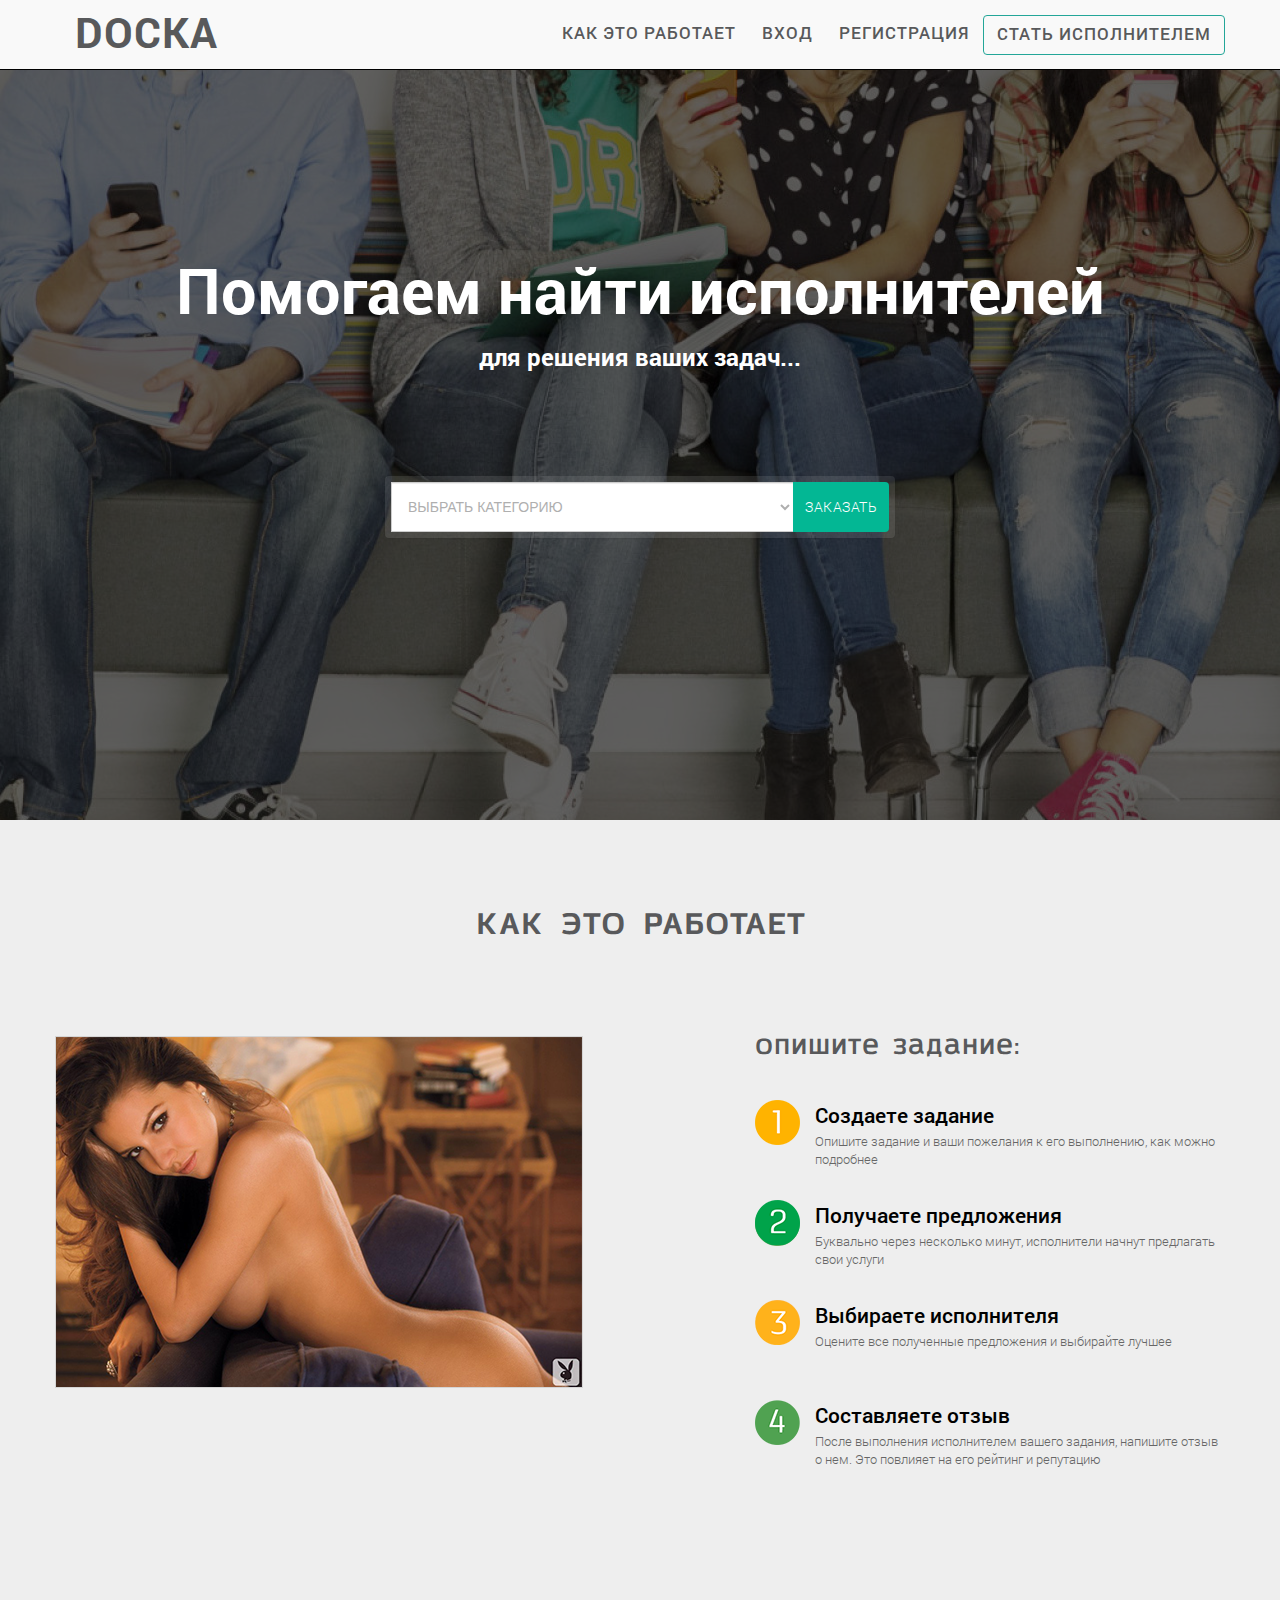
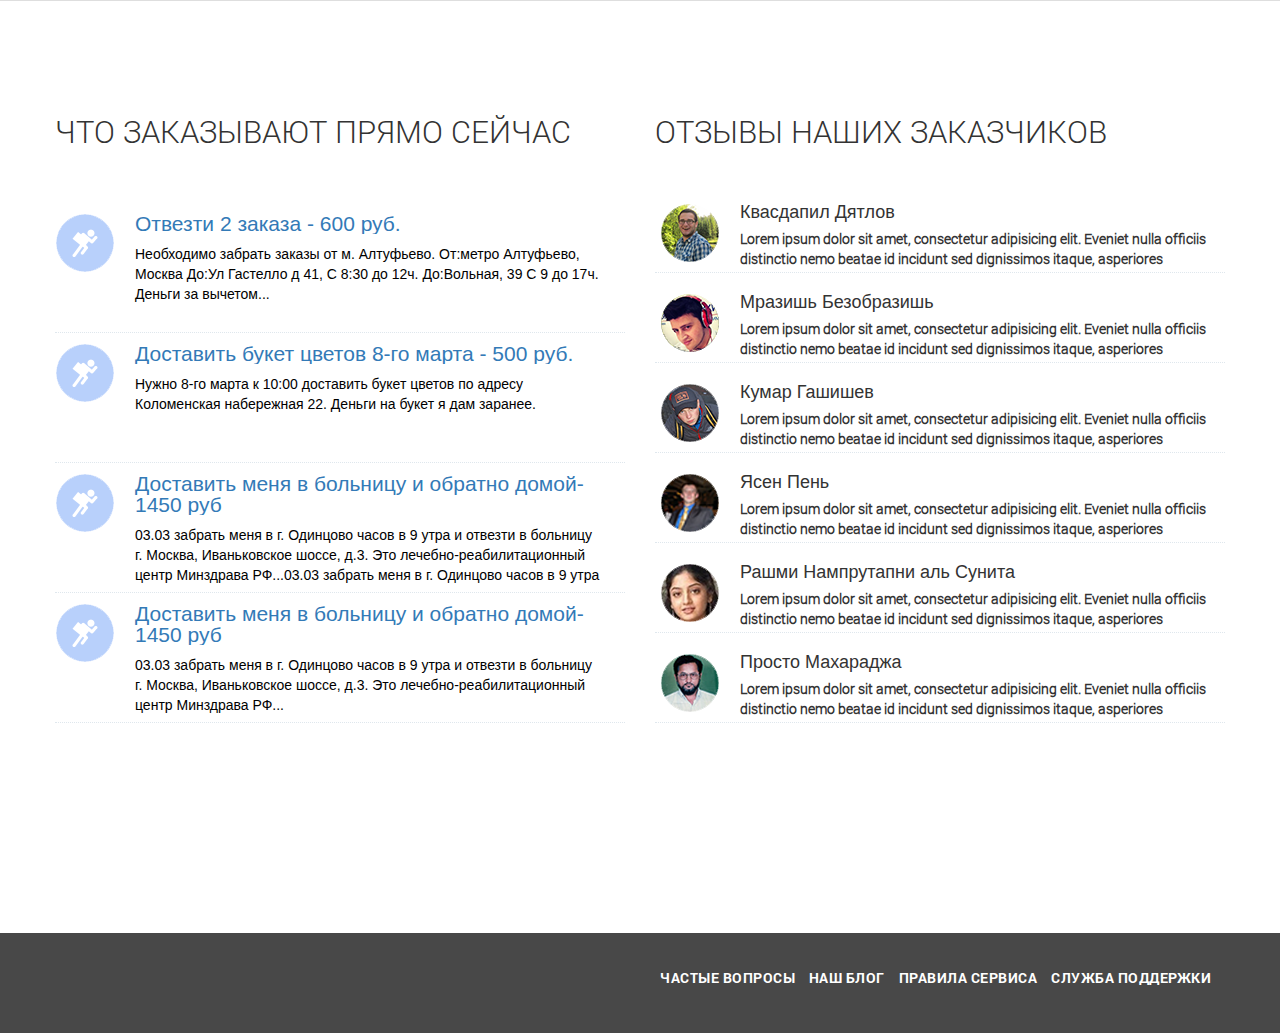
<file: index.html>
<!DOCTYPE html>
<html lang="ru">

<head>
    <meta charset="utf-8">
    <meta http-equiv="X-UA-Compatible" content="IE=edge">
    <meta name="viewport" content="width=device-width, initial-scale=1">

    <title>Docka</title>

    <link href="css/bootstrap.min.css" rel="stylesheet">
    <link href="css/theme.css" rel="stylesheet">
    <link href="css/style.css" rel="stylesheet">

    <!--[if lt IE 9]>
      <script src="https://oss.maxcdn.com/html5shiv/3.7.2/html5shiv.min.js"></script>
      <script src="https://oss.maxcdn.com/respond/1.4.2/respond.min.js"></script>
    <![endif]-->
</head>

<body>

   
    <div class="TopNav">
        <div class="container">
            <a class="logo" href="#">Docka</a>
            <ul class="">
                <li><a href="#" class="marked">Стать исполнителем</a></li>
                <li><a href="#" id="registr">Регистрация</a></li>
                <li><a href="#" id="login">Вход</a></li>
                <li><a href="#block2" id="howto">Как это работает </a></li>
            </ul>

        </div>
    </div>


    <div id="hidden_login">
        <div class="container">
            <div class="row">
                <div class="col-md-8 col-md-offset-2">
                    <h2 class="text-center">Блок ВХОД</h2>
                    <div>Lorem ipsum dolor sit amet, consectetur adipisicing elit. Iste voluptatum dolor unde, quibusdam est maxime magnam tempore sed laborum deleniti! Natus atque, neque at vel, tempore voluptatum consequatur nulla ullam!</div>

                </div>
            </div>
        </div>


        <!--        -->
    </div>


    <div id="hidden_registr">
        <div class="container">
            <div class="row">
                <div class="col-md-8 col-md-offset-2">
                    <h2 class="text-center">Блок Регистрация</h2>
                    <div>Lorem ipsum dolor sit amet, consectetur adipisicing elit. Iste voluptatum dolor unde, quibusdam est maxime magnam tempore sed laborum deleniti! Natus atque, neque at vel, tempore voluptatum consequatur nulla ullam!</div>

                </div>
            </div>
        </div>





    </div>

    <div class="block1">


        <div class="container">


            <div class="jumbotron">
                <h1 class="text-center">Помогаем найти исполнителей</h1>
                <h3 class="text-center">для решения ваших задач...</h3>

                <div class="row" style="margin-top: 10%;">
                    <div class="col-md-6 col-md-offset-3 col-sm-6 col-sm-offset-3 col-xs-10 col-xs-offset-1">
                        <section class="panel panel-search">
                            <div class="panel-body">
                                <form>
                                    <div class="input-group">
                                        <span role="status" aria-live="polite" class="ui-helper-hidden-accessible"></span>

                                        <select class="form-control ui-autocomplete-input" name="query">
                                            <option value="volvo">Выбрать категорию</option>
                                            <option value="1">Курьерские услуги</option>
                                            <option value="2">Бытовой ремонт</option>
                                            <option value="3">Грузоперевозки</option>
                                            <option value="4">Уборка и помощь по хозяйству</option>
                                            <option value="4">Виртуальный помощник</option>
                                            <option value="5">Компьютерная помощь</option>
                                            <option value="6">Мероприятия и промо-акции</option>
                                            <option value="9">Дизайн</option>
                                            <option value="10">Web-разработка</option>
                                            <option value="11">Фото и видео услуги</option>
                                            <option value="12">Установка и ремонт техники</option>
                                            <option value="13">Красота и здоровье</option>
                                            <option value="14">Ремонт цифровой техники</option>
                                            <option value="14">Юридическая помощь</option>

                                        </select>

                                        <span class="input-group-btn">
											<button type="submit" class="btn btn-default">Заказать</button>
										</span>
                                    </div>
                                </form>
                            </div>
                        </section>
                    </div>
                </div>

            </div>

        </div>
        <!-- /container -->
    </div>



    <div class="block2" id="block2">
        <div class="container">
            <div class="row">
                <div class="col-md-12">
                   <div class="block2title">
                     <h2 class="text-center">Как это работает</h2>  
                   </div>
                    
                </div>
            </div>
            
            
            <div class="row">
                <div class="col-md-6">
                    <div class="sceenshot">
                        <img src="img/slide/1.png" alt="" id="screen">
                    </div>
                </div>
                <div class="col-md-5 col-md-offset-1">
                    <div class="text">
                        <h4>Опишите задание:</h4>
                        
                        <ul>
                            <li>
                              
                               <a href="" style="background-position: 0 0" id="b2one" class="b2link">
                               <span class="title">
                                   Создаете задание
                               </span>
                               <span class="description">
                                   Опишите задание  и ваши пожелания к его выполнению, как можно подробнее
                               </span>
                                
                                </a>
                            </li>
                            
                            <li>
                               <a href="" style="background-position: 0 -90px" id="b2two" class="b2link">
                               <span class="title">
                                   Получаете предложения
                               </span>
                               <span class="description">
                                   Буквально через несколько минут, исполнители начнут предлагать свои услуги 
                               </span>
                                
                                </a>
                            </li>

                            <li>
                               <a href=""  style="background-position: 0 -180px" id="b2tree" class="b2link">
                               <span class="title">
                                   Выбираете исполнителя 
                               </span>
                               <span class="description">
                                   Оцените все полученные предложения и выбирайте лучшее 
                               </span>
                                
                                </a>
                            </li>
                            
                            <li>
                               <a href=""  style="background-position: 0 -267px" id="b2four" class="b2link">
                               <span class="title">
                                   Составляете отзыв 
                               </span>
                               <span class="description">
                                   После выполнения исполнителем вашего задания, напишите отзыв о нем. Это повлияет на его рейтинг и репутацию
                               </span>
                                
                                </a>
                            </li>                                                                                                                                            

                        </ul>
                        
                        
                    </div>
                </div>
            </div>

        </div>
    </div>

    <div class="block3">
        <div class="container">
            <div class="row">
                <div class="col-md-6">


                    <div class="ordered">
                        <h2 style="margin-bottom: 50px;">Что заказывают прямо сейчас</h2>
                        <br>

                        <a href="" class="recal">
                            <div class="picsBlock">
                                <img src="img/pics.png" alt="" class="pics">
                            </div>

                            <div class="textBlock">
                                <span class="title">Отвезти 2 заказа - 600 руб. </span>
                                <span class="text">
                                Необходимо забрать заказы от м. Алтуфьево.  От:метро Алтуфьево, Москва До:Ул Гастелло д 41, С 8:30 до 12ч. До:Вольная, 39 С 9 до 17ч.  Деньги за вычетом...
                            </span>

                            </div>

                        </a>

                        <a href="" class="recal">
                            <div class="picsBlock">
                                <img src="img/pics.png" alt="" class="pics">
                            </div>

                            <div class="textBlock">
                                <span class="title">Доставить букет цветов 8-го марта - 500 руб.</span>
                                <span class="text">
                                Нужно 8-го марта к 10:00 доставить букет цветов по адресу Коломенская набережная 22. Деньги на букет я дам заранее.
                            </span>

                            </div>

                        </a>

                        <a href="" class="recal">
                            <div class="picsBlock">
                                <img src="img/pics.png" alt="" class="pics">
                            </div>

                            <div class="textBlock">
                                <span class="title">Доставить меня в больницу и обратно домой- 1450 руб</span>
                                <span class="text">
                               03.03 забрать меня в г. Одинцово часов в 9 утра и отвезти в больницу г. Москва, Иваньковское шоссе, д.3. Это лечебно-реабилитационный центр Минздрава РФ...03.03 забрать меня в г. Одинцово часов в 9 утра и отвезти в больницу г. Москва, Иваньковское шоссе, д.3. Это лечебно-реабилитационный центр Минздрава РФ...
                            </span>

                            </div>

                        </a>

                        <a href="" class="recal">
                            <div class="picsBlock">
                                <img src="img/pics.png" alt="" class="pics">
                            </div>

                            <div class="textBlock">
                                <span class="title">Доставить меня в больницу и обратно домой- 1450 руб</span>
                                <span class="text">
                               03.03 забрать меня в г. Одинцово часов в 9 утра и отвезти в больницу г. Москва, Иваньковское шоссе, д.3. Это лечебно-реабилитационный центр Минздрава РФ...
                            </span>

                            </div>
                        </a>

                    </div>

                </div>

                <div class="col-md-6">

                    <div class="reviews">
                        <h2 style="margin-bottom: 50px;">Отзывы наших заказчиков</h2>
                    
                        
                            <div class="reviewBlock">
                                <img src="img/users/1.png" alt="" class="pics">
                                
                                <h4>Квасдапил Дятлов</h4>
                                
                                <span>
                                Lorem ipsum dolor sit amet, consectetur adipisicing elit. Eveniet nulla officiis distinctio nemo beatae id incidunt sed dignissimos itaque, asperiores doloribus libero eius inventore cumque, repudiandae tempora hic
                                </span> 

                            </div>
                            
                           <div class="reviewBlock">
                                <img src="img/users/2.png" alt="" class="pics">
                                 <h4>Мразишь Безобразишь</h4>
                                <span>
                                    Lorem ipsum dolor sit amet, consectetur adipisicing elit. Eveniet nulla officiis distinctio nemo beatae id incidunt sed dignissimos itaque, asperiores doloribus libero eius inventore cumque, repudiandae tempora hic
                                </span> 

                            </div>
                            
                           <div class="reviewBlock">
                                <img src="img/users/3.png" alt="" class="pics">
                                 <h4>Кумар Гашишев</h4>
                                <span>
                                    Lorem ipsum dolor sit amet, consectetur adipisicing elit. Eveniet nulla officiis distinctio nemo beatae id incidunt sed dignissimos itaque, asperiores doloribus libero eius inventore cumque, repudiandae tempora hic
                                </span> 

                            </div>

                           <div class="reviewBlock">
                                <img src="img/users/4.png" alt="" class="pics">
                                 <h4>Ясен Пень</h4>
                                <span>
                                    Lorem ipsum dolor sit amet, consectetur adipisicing elit. Eveniet nulla officiis distinctio nemo beatae id incidunt sed dignissimos itaque, asperiores doloribus libero eius inventore cumque, repudiandae tempora hic
                                </span> 

                            </div>      
                            
                            <div class="reviewBlock">
                                <img src="img/users/5.png" alt="" class="pics">
                                 <h4>Рашми Нампрутапни аль Сунита </h4>
                                <span>
                                    Lorem ipsum dolor sit amet, consectetur adipisicing elit. Eveniet nulla officiis distinctio nemo beatae id incidunt sed dignissimos itaque, asperiores doloribus libero eius inventore cumque, repudiandae tempora hic
                                </span> 

                            </div>    
                            
                                                        <div class="reviewBlock">
                                <img src="img/users/6.png" alt="" class="pics">
                                 <h4>Просто Махараджа</h4>
                                <span>
                                    Lorem ipsum dolor sit amet, consectetur adipisicing elit. Eveniet nulla officiis distinctio nemo beatae id incidunt sed dignissimos itaque, asperiores doloribus libero eius inventore cumque, repudiandae tempora hic
                                </span> 

                            </div>                      
                   
                    </div>


                    </div>
                </div>
            </div>
        </div>


        <div class="block4">
            <div class="container">
                <div class="row">
                    <div class="col-md-6"></div>
                    <div class="col-md-6">
                        <div class="footerMnu">
                             <ul class="list-inline">
                            <li><a href="">Частые вопросы</a></li>
                            <li><a href="">Наш блог</a></li>
                            <li><a href="">Правила сервиса</a></li>
                            <li><a href="">Служба поддержки</a></li>
                        </ul>
                        </div>                    
                    <div>
                 </div>
            </div>
        </div>




                <!-- jQuery (necessary for Bootstrap's JavaScript plugins) -->
                <script src="https://ajax.googleapis.com/ajax/libs/jquery/1.11.3/jquery.min.js"></script>
                <!-- Include all compiled plugins (below), or include individual files as needed -->
                <script src="js/bootstrap.min.js"></script>

                <script src="js/scripts.js"></script>

</body>

</html>
</file>
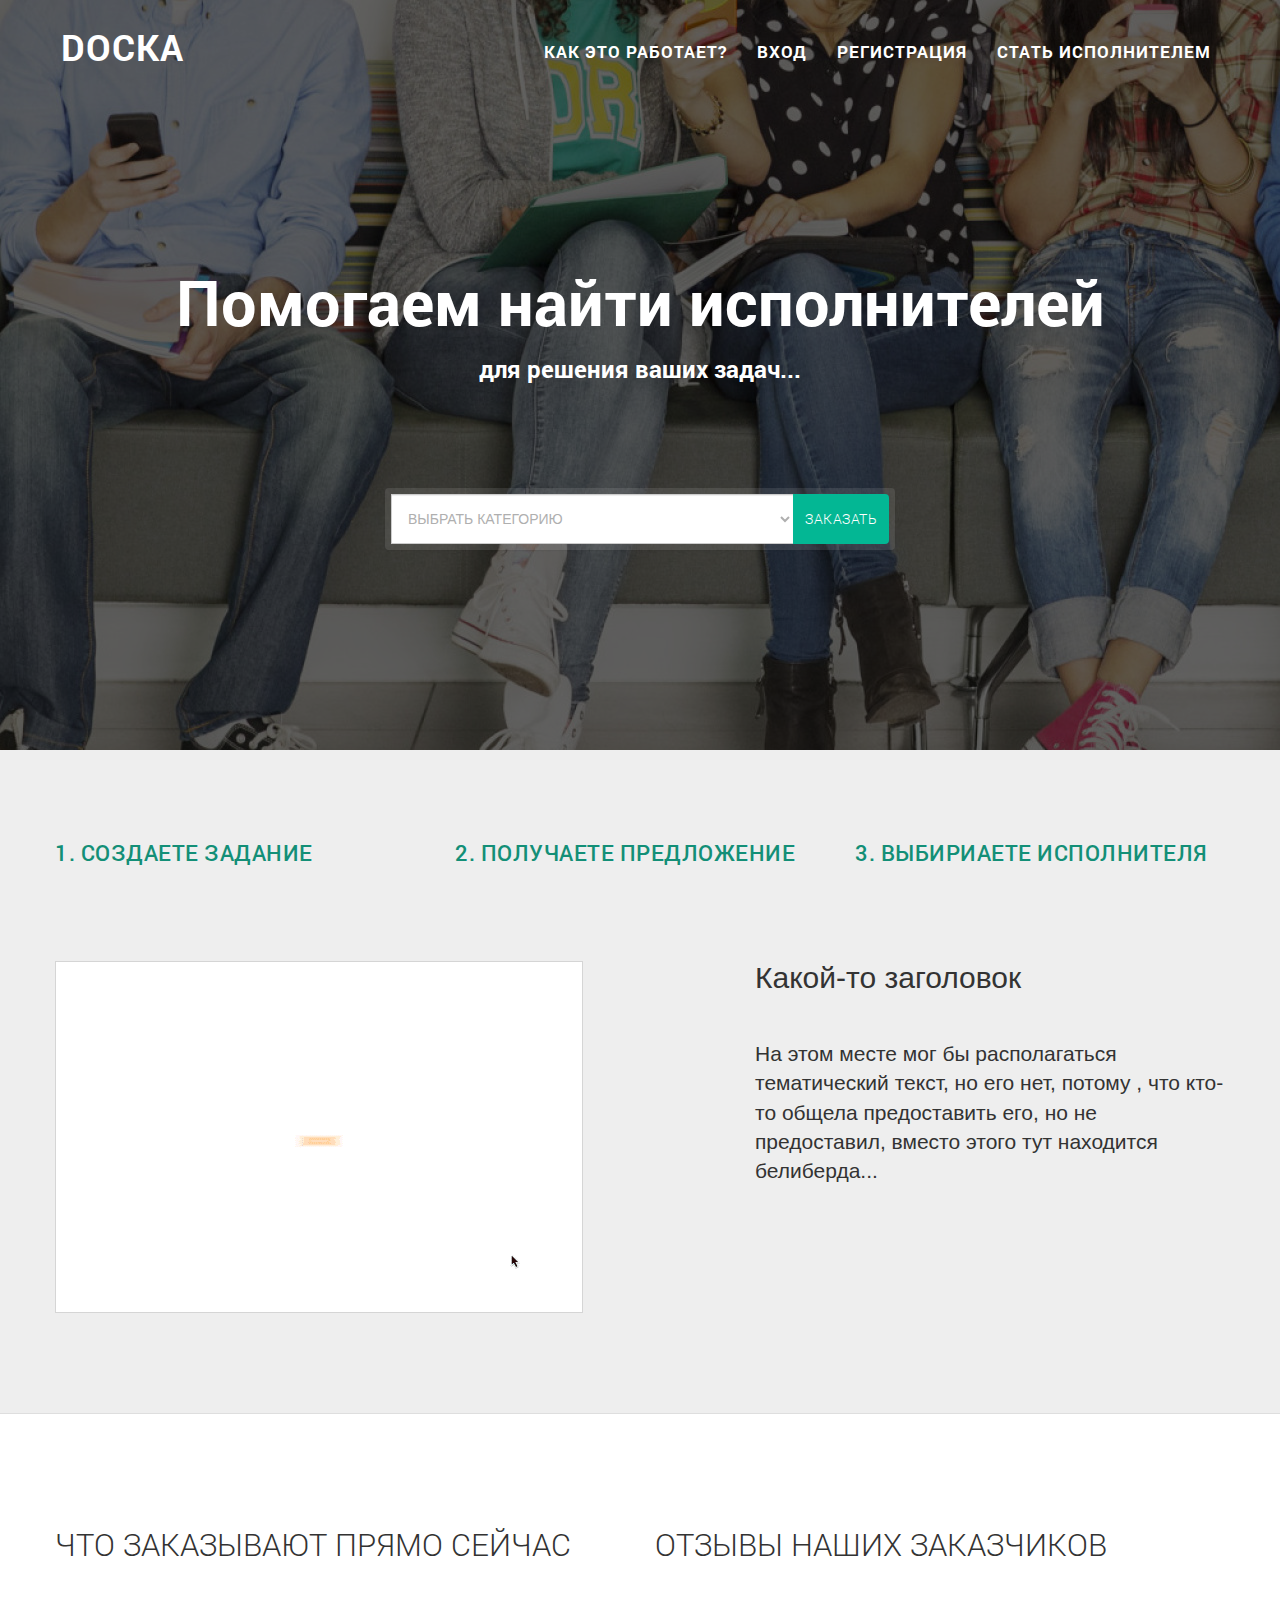
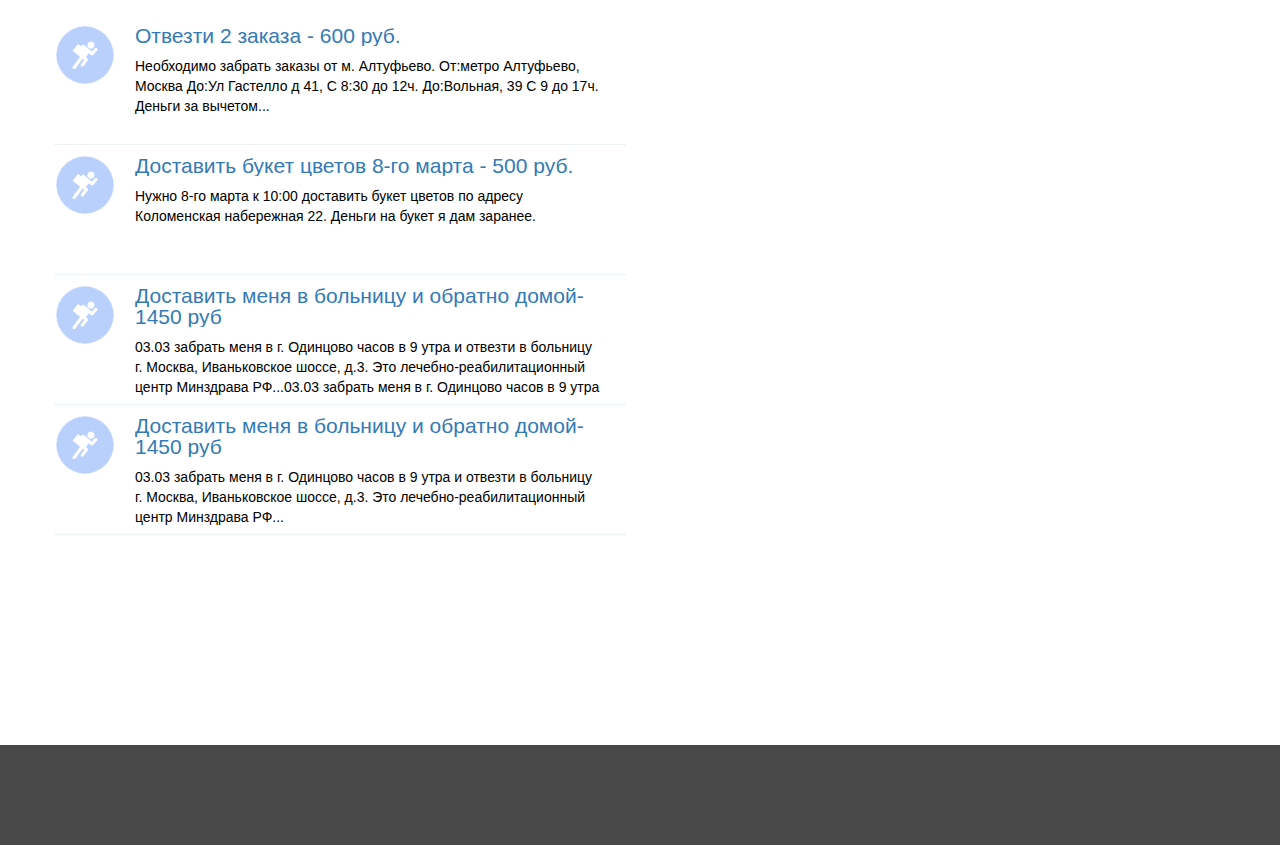
<file: main.html>
<!DOCTYPE html>
<html lang="ru">

<head>
    <meta charset="utf-8">
    <meta http-equiv="X-UA-Compatible" content="IE=edge">
    <meta name="viewport" content="width=device-width, initial-scale=1">

    <title>Docka</title>

    <link href="css/bootstrap.min.css" rel="stylesheet">
    <link href="css/theme.css" rel="stylesheet">
    <link href="css/style.css" rel="stylesheet">

    <!--[if lt IE 9]>
      <script src="https://oss.maxcdn.com/html5shiv/3.7.2/html5shiv.min.js"></script>
      <script src="https://oss.maxcdn.com/respond/1.4.2/respond.min.js"></script>
    <![endif]-->
</head>

<body>


    <div class="block1">
        <div class="container">
            <div class="navbar navbar-default" role="navigation">
                <div class="container">
                    <div class="navbar-header">
                        <button type="button" class="navbar-toggle" data-toggle="collapse" data-target=".navbar-collapse">
                            <span class="sr-only">Toggle navigation</span>
                            <span class="icon-bar"></span>
                            <span class="icon-bar"></span>
                            <span class="icon-bar"></span>
                        </button>
                        <a class="navbar-brand" href="#">Docka</a>
                    </div>
                    <div class="navbar-collapse collapse">
                        <ul class="nav navbar-nav navbar-right">
                            <li><a href="./">Как это работает?</a></li>
                            <li><a href="./">Вход</a></li>
                            <li><a href="../navbar-static-top/">Регистрация</a></li>
                            <li><a href="../navbar-fixed-top/" class="marked">Стать исполнителем</a></li>
                        </ul>
                    </div>
                    <!--/.nav-collapse -->
                </div>
                <!--/.container-fluid -->
            </div>

            <div class="jumbotron">
                <h1 class="text-center">Помогаем найти исполнителей</h1>
                <h3 class="text-center">для решения ваших задач...</h3>

                <div class="row" style="margin-top: 10%;">
                    <div class="col-md-6 col-md-offset-3 col-sm-6 col-sm-offset-3 col-xs-10 col-xs-offset-1">
                        <section class="panel panel-search">
                            <div class="panel-body">
                                <form>
                                    <div class="input-group">
                                        <span role="status" aria-live="polite" class="ui-helper-hidden-accessible"></span>

                                        <select class="form-control ui-autocomplete-input" name="query">
                                            <option value="volvo">Выбрать категорию</option>
                                            <option value="1">Курьерские услуги</option>
                                            <option value="2">Бытовой ремонт</option>
                                            <option value="3">Грузоперевозки</option>
                                            <option value="4">Уборка и помощь по хозяйству</option>
                                            <option value="4">Виртуальный помощник</option>
                                            <option value="5">Компьютерная помощь</option>
                                            <option value="6">Мероприятия и промо-акции</option>
                                            <option value="9">Дизайн</option>
                                            <option value="10">Web-разработка</option>
                                            <option value="11">Фото и видео услуги</option>
                                            <option value="12">Установка и ремонт техники</option>
                                            <option value="13">Красота и здоровье</option>
                                            <option value="14">Ремонт цифровой техники</option>
                                            <option value="14">Юридическая помощь</option>

                                        </select>

                                        <span class="input-group-btn">
											<button type="submit" class="btn btn-default">Заказать</button>
										</span>
                                    </div>
                                </form>
                            </div>
                        </section>
                    </div>
                </div>

            </div>

        </div>
        <!-- /container -->
    </div>



    <div class="block2">
        <div class="container">
            <div class="row" style="margin-top: 0px;">
                <div class="col-md-4"><a href="#1" class="blockTitle" style="background-position: 0 0"><h3 class="">1. Cоздаете задание</h3></a></div>
                <div class="col-md-4"><a href="#2" class="blockTitle" style="background-position: 0 -28px"><h3 class="">2. Получаете предложение</h3></a></div>
                <div class="col-md-4"><a href="#3" class="blockTitle" style="background-position: 0 -55px"><h3 class="">3. Выбириаете исполнителя</h3></a></div>
            </div>
            <div class="row">
                <div class="col-md-6">
                    <div class="sceenshot">
                        <img src="img/interactive-step.gif" alt="">
                    </div>
                </div>
                <div class="col-md-5 col-md-offset-1">
                    <div class="text">
                        <h2>Какой-то заголовок</h2>
                        <p class="lead">На этом месте мог бы располагаться тематический текст, но его нет, потому , что кто-то общела предоставить его, но не предоставил, вместо этого тут находится белиберда...</p>
                    </div>
                </div>
            </div>

        </div>
    </div>

    <div class="block3">
        <div class="container">
            <div class="row">
                <div class="col-md-6">
                    <h2 style="margin-bottom: 50px;">Что заказывают прямо сейчас</h2>
                    <br>

                    <a href="" class="recal">
                        <div class="picsBlock">
                            <img src="img/pics.png" alt="" class="pics">
                        </div>

                        <div class="textBlock">
                            <span class="title">Отвезти 2 заказа - 600 руб. </span>
                            <span class="text">
                                Необходимо забрать заказы от м. Алтуфьево.  От:метро Алтуфьево, Москва До:Ул Гастелло д 41, С 8:30 до 12ч. До:Вольная, 39 С 9 до 17ч.  Деньги за вычетом...
                            </span>

                        </div>


                    </a>

                    <a href="" class="recal">
                        <div class="picsBlock">
                            <img src="img/pics.png" alt="" class="pics">
                        </div>

                        <div class="textBlock">
                            <span class="title">Доставить букет цветов 8-го марта - 500 руб.</span>
                            <span class="text">
                                Нужно 8-го марта к 10:00 доставить букет цветов по адресу Коломенская набережная 22. Деньги на букет я дам заранее.
                            </span>

                        </div>







                    </a>

                    <a href="" class="recal">
                        <div class="picsBlock">
                            <img src="img/pics.png" alt="" class="pics">
                        </div>

                        <div class="textBlock">
                            <span class="title">Доставить меня в больницу и обратно домой- 1450 руб</span>
                            <span class="text">
                               03.03 забрать меня в г. Одинцово часов в 9 утра и отвезти в больницу г. Москва, Иваньковское шоссе, д.3. Это лечебно-реабилитационный центр Минздрава РФ...03.03 забрать меня в г. Одинцово часов в 9 утра и отвезти в больницу г. Москва, Иваньковское шоссе, д.3. Это лечебно-реабилитационный центр Минздрава РФ...
                            </span>

                        </div>

                    </a>
                    
                    

                    <a href="" class="recal">
                        <div class="picsBlock">
                            <img src="img/pics.png" alt="" class="pics">
                        </div>

                        <div class="textBlock">
                            <span class="title">Доставить меня в больницу и обратно домой- 1450 руб</span>
                            <span class="text">
                               03.03 забрать меня в г. Одинцово часов в 9 утра и отвезти в больницу г. Москва, Иваньковское шоссе, д.3. Это лечебно-реабилитационный центр Минздрава РФ...
                            </span>

                        </div>







                    </a>


                </div>




                <div class="col-md-6">
                    <h2>Отзывы наших заказчиков</h2></div>
                    
              
                


            </div>
        </div>
    </div>


    <div class="block4">
        <div class="container">
            <div class="row">
                <div class="col-md-6"></div>
                <div class="col-md-6">
                    <div>
                    </div>
                </div>
            </div>




            <!-- jQuery (necessary for Bootstrap's JavaScript plugins) -->
            <script src="https://ajax.googleapis.com/ajax/libs/jquery/1.11.3/jquery.min.js"></script>
            <!-- Include all compiled plugins (below), or include individual files as needed -->
            <script src="js/bootstrap.min.js"></script>

            <script src="js/scripts.js"></script>

</body>

</html>
</file>
<file: css/theme.css>
.nav > li > a:focus,
.nav > li > a:hover {
  text-decoration: none;
  background-color: transparent;
}
.navbar-default .navbar-nav > li > a:focus,
.navbar-default .navbar-nav > li > a:hover {
  color: #fff;
  opacity: 0.8;
}
.navbar-default {
  margin-top: 30px;
  background-color: transparent;
  border-color: transparent;
}
.navbar-default .navbar-nav > .active > a,
.navbar-default .navbar-nav > .active > a:focus,
.navbar-default .navbar-nav > .active > a:hover {
  background-color: transparent;
}
.navbar-default .navbar-nav > li > a {
  text-transform: uppercase;
  color: #fff;
  font: normal 1.2em/0.7 RobotoBold, sans-serif;
  margin-left: 0px;
  letter-spacing: 1px;
  display: block;
  height: 40px;
  opacity: 1;
}
.navbar-default .navbar-brand {
  color: #fff;
}
.navbar-toggle {
  border: none;
}
a.navbar-brand {
  font: normal 2.6em/0.1 RobotoBold, sans-serif;
  text-transform: uppercase;
  letter-spacing: 1px;
  padding-left: 20px;
}
a.navbar-brand:hover {
  color: #fff !important;
}
.jumbotron {
  background: transparent;
  margin-top: 10%;
}
.jumbotron h1,
.jumbotron h3 {
  color: #fff;
  font-family: RobotoBold, sans-serif;
}
.panel-body {
  padding: 5px;
}
.panel {
  width: 100%;
  margin-top: 5em auto !important;
  background-color: rgba(255, 255, 255, 0.1);
}
button.btn,
button.btn-default {
  background: #03B794;
  border-color: transparent;
  color: #fff;
  text-transform: uppercase;
  font-family: RobotoLight, sans-s1erif;
  letter-spacing: 0.5px;
  box-sizing: border-box;
  height: 50px;
  border: 0px solid transparent;
}
button.btn:hover,
button.btn-default:hover {
  background: #04E4B7;
  color: #fff;
  transition: all 0.5s;
  border: 0px solid transparent;
  border: none;
  margin-left: 0px;
}
select.form-control,
select.ui-autocomplete-input,
input.form-control,
input.ui-autocomplete-input {
  height: 50px;
  color: #AFAFAF;
  text-transform: uppercase;
}
select.form-control option,
select.ui-autocomplete-input option,
input.form-control option,
input.ui-autocomplete-input option {
  padding: 2px 20px 2px 0;
  color: #9D9D9D;
  text-transform: uppercase;
  padding: 15px;
}
</file>
<file: css/style.css>
@import "fonts.css";
body {
  background: #eee;
}
body .container {
  padding: 0;
}
body div[class*=col-] {
  border: 0px dotted #000;
  box-sizing: border-box;
}
body .TopNav {
  height: 70px;
  width: 100%;
  background: #F9F9F9;
  border-bottom: 1px solid #000;
}
body .TopNav a.logo {
  font: normal 3em/1.5 RobotoBold, sans-serif;
  text-transform: uppercase;
  letter-spacing: 1px;
  padding-left: 20px;
  color: #58595b;
}
body .TopNav a.logo:hover {
  color: #58595b;
  opacity: 1;
}
body .TopNav ul {
  margin: 15px 0;
  list-style: none;
  height: 40px;
}
body .TopNav li {
  height: 40px;
  float: right;
}
body .TopNav .marked {
  border: 1px solid #23A698;
  box-sizing: border-box;
  border-radius: 4px;
}
body .TopNav .marked:hover {
  background: #23A698;
  opacity: 1;
  color: #fff;
}
body .TopNav a {
  text-transform: uppercase;
  color: #58595b;
  font: normal 1.2em/2.2 RobotoMedium, sans-serif;
  margin-left: 0px;
  letter-spacing: 1px;
  display: block;
  height: 40px;
  opacity: 1;
  float: left;
  padding: 0 13px;
}
body .TopNav a:hover {
  text-decoration: none;
  opacity: 0.8;
  color: #03B794;
  -webkit-transition: all 0.5s;
          transition: all 0.5s;
}
body #hidden_overlay {
  display: none;
  width: 100%;
  background: #fff;
  margin: 0;
  padding: 0;
}
body #hidden_howTo {
  display: none;
  height: 760px;
  width: 100%;
  background: #03B794;
  margin: 0;
  padding: 0;
}
body #hidden_login {
  display: none;
  height: 760px;
  width: 100%;
  background: #8DB72B;
  margin: 0;
  padding: 0;
}
body #hidden_registr {
  display: none;
  height: 760px;
  width: 100%;
  background: #B34EE9;
  margin: 0;
  padding: 0;
}
body div.block1 {
  width: 100%;
  background: #2f4960 url(../img/bg.png);
  height: 750px;
}
body div.block1 .first {
  margin-right: 7em;
}
div.block2 {
  width: 100%;
  padding: 70px 0 100px 0;
  background: #eee;
  border-bottom: 1px solid #DEDEDE;
}
div.block2 a.blockTitle {
  display: block;
}
div.block2 a.blockTitle h3 {
  color: #138F77;
  font: normal 1.6em/1.2 RobotoMedium, sans-serif;
  letter-spacing: 0.5px;
  text-transform: uppercase;
}
div.block2 a.blockTitle:hover {
  text-decoration: none;
  cursor: pointer;
}
div.block2 a.blockTitle:visited {
  text-decoration: none;
}
div.block2 a.blockTitle:active {
  text-decoration: none;
}
div.block2 a.blockTitle:link {
  text-decoration: none;
}
div.block2 .sceenshot {
  padding: 0;
}
div.block2 .sceenshot img {
  border: 1px solid rgba(0, 0, 0, 0.1);
  padding: 0;
}
div.block2 .block2title h2 {
  color: #58595b;
  font: bold 2.3em AzoftSansBold, sans-serif;
  letter-spacing: 1px;
  text-transform: uppercase;
}
div.block2 .sceenshot,
div.block2 .text {
  margin-top: 6em;
}
div.block2 .sceenshot h4,
div.block2 .text h4 {
  font: normal 1.7em AzoftSansBold, sans-serif;
  color: #58595b;
  letter-spacing: 1px;
}
div.block2 .sceenshot p.lead,
div.block2 .text p.lead {
  margin-top: 45px;
}
div.block2 .sceenshot ul,
div.block2 .text ul {
  list-style: none;
  margin: 40px 0 0 0;
  padding: 0;
}
div.block2 .sceenshot ul li,
div.block2 .text ul li {
  margin: 0 0 30px 0;
}
div.block2 .sceenshot ul li a,
div.block2 .text ul li a {
  height: 70px;
  padding-left: 60px;
  position: relative;
  text-decoration: none;
  display: block;
  background: url(../img/list/list.png) no-repeat;
  color: #000;
}
div.block2 .sceenshot ul li a:hover,
div.block2 .text ul li a:hover {
  text-decoration: none;
  color: #666 !important;
}
div.block2 .sceenshot span.title,
div.block2 .text span.title {
  display: block;
  font: normal 1.5em/1.5 RobotoMedium, sans-serif;
}
div.block2 .sceenshot span.description,
div.block2 .text span.description {
  display: block;
  font: normal 0.9em/1.5 Robotolight, sans-serif;
  color: #666;
}
div.block3 {
  padding: 100px 0 200px 0;
  width: 100%;
  background: #fff;
  min-height: 750px;
  overflow: hidden;
}
div.block3 h2 {
  font: normal 2.2em/0.7 RobotoLight, sans-serif;
  text-transform: uppercase;
}
div.block3 a.recal {
  padding-right: 20px;
  margin-bottom: 10px;
  position: relative;
  display: block;
  height: 120px;
  width: 100%;
  border-bottom: 1px dotted #DFE7ED;
  box-sizing: border-box;
  overflow: hidden;
}
div.block3 a.recal:hover {
  text-decoration: none;
  background: #F6F9FA;
  color: red;
}
div.block3 a.recal .picsBlock {
  height: 120px;
  width: 60px;
  float: left;
}
div.block3 a.recal .textBlock {
  height: 110px;
  width: 100%;
}
div.block3 a.recal .textBlock span.title {
  display: block;
  font: normal 1.5em/1 RobotoLMedium, sans-serif;
  padding-left: 20px;
  overflow: hidden;
  max-height: 45px;
}
div.block3 a.recal .textBlock span.text {
  display: block;
  padding: 10px 5px 20px 20px;
  overflow: hidden;
  color: #000;
  max-height: 70px;
}
div.block3 div.reviewBlock {
  padding: 10px 5px;
  margin-bottom: 10px;
  position: relative;
  height: 80px;
  width: 100%;
  box-sizing: border-box;
  overflow: hidden;
  border-bottom: 1px dotted #DFE7ED;
}
div.block3 div.reviewBlock h4 {
  margin: 0 0 7px 0;
}
div.block3 div.reviewBlock span {
  font: bold 1em/1 RobotoLight, sans-serif;
}
div.block3 div.reviewBlock img {
  float: left;
  margin-right: 20px;
}
div.block4 {
  width: 100%;
  background: #484848;
  height: 100px;
}
div.block4 ul {
  margin: 35px 0 0 0;
}
div.block4 .footerMnu ul li a {
  color: #fff;
  font: normal 1em/0.7 RobotoBOLD, sans-serif;
  text-transform: uppercase;
  letter-spacing: 0.5px;
}
div.block4 .footerMnu ul li a:hover {
  text-decoration: none;
  color: #000;
  -webkit-transition: all 0.5s;
          transition: all 0.5s;
}
</file>
